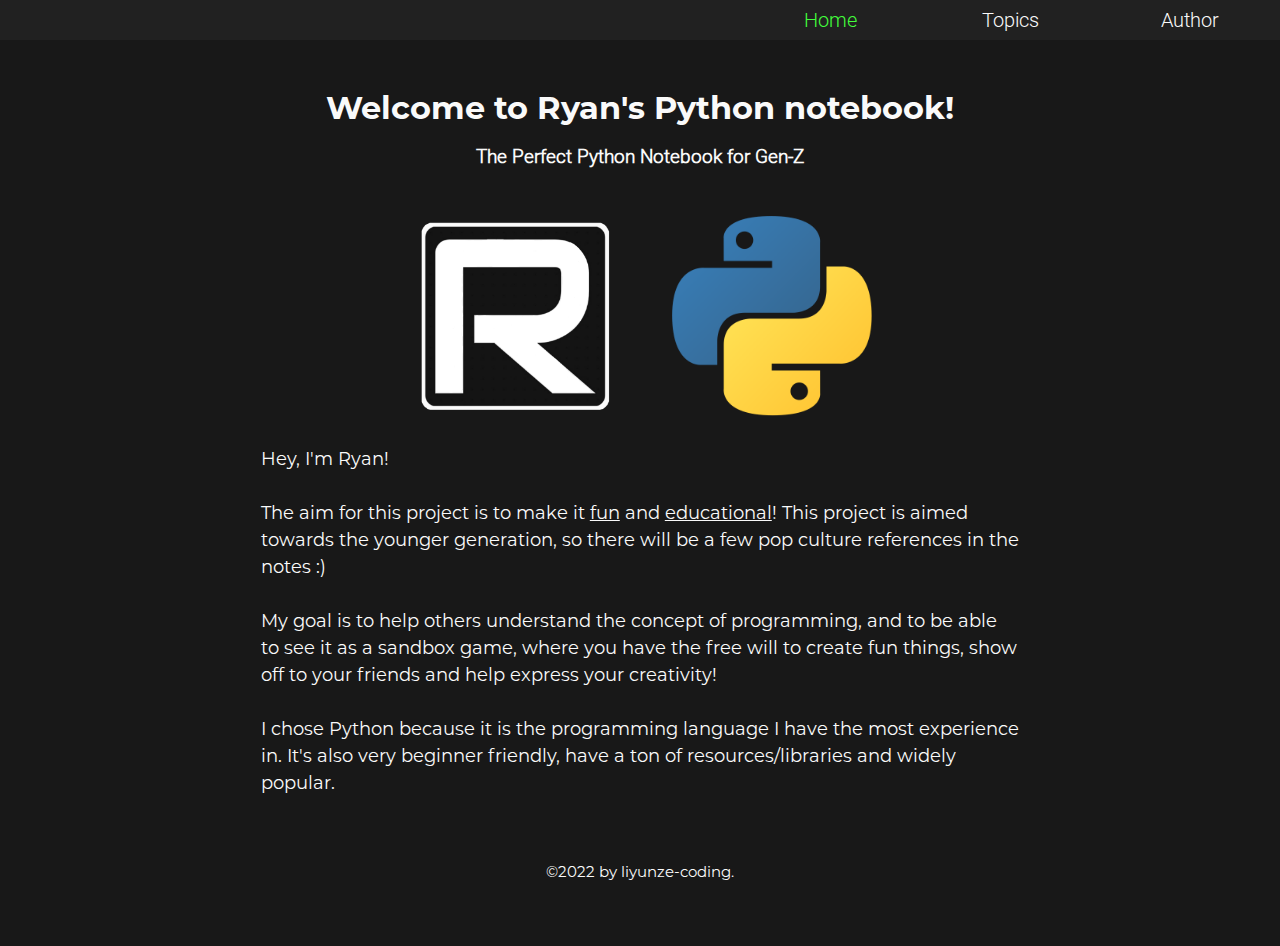
<file: index.html>
<!DOCTYPE html>
<html>
    <head>
        <meta charset='UTF-8'>
        <meta http-equiv="X-UA-Compatible" content='IE=edge'>
        <meta name="viewport" content="width=device-width, initial-scale=1.0">
        <meta name='author' content="Ryan">
        <meta name="description" content= "Hi, My name is Ryan! I wanted to help others with my expertise so I made this website as a project" />
        <link rel='stylesheet' type='text/css' href='main.css'>
        <title>Python notes</title>
        <script>
            function showMenu(x) {
                x.classList.toggle("change");
            }
        </script>
        <style>
            .main-content{
                padding-top:80px;
                font-family:'montserrat';
                color:#fafafa;
                margin:auto;
                width:80%;
                text-align: center;
            }

            h3 {
                font-family: 'roboto-light';
            }

            .titleChar:hover {
                bottom: 2px;
                display: inline-block;
            }
            .cyanText:hover{
                color: #0ff;;
            }

            .image {
                display: inline-block;
                padding: 20px;
                vertical-align: middle;
            }

            .description{
                width:75%;
                font-size:18px;
                font-family:'montserrat';
                text-align:left;
                margin:auto;
                line-height: 1.5em;
            }

            .underline{
                text-decoration:underline;
            }

            .heading {
                margin:auto;
            }

            @media screen and (max-width: 900px) {
                .main-content {
                    width: 90%;
                }

                .navBar-ul li {
                    width: 200px;
                }

                .image {
                    max-width:150px;
                    max-height:150px;
                    width: auto;
                    height: auto;
                }
            }

            @media screen and (max-width: 700px) {
                .navBar-ul li {
                    width: 100px;
                    font-size: 12px;
                }
                .image {
                    max-width:100px;
                    max-height:100px;
                    width: auto;
                    height: auto;
                }
            }
        </style>
    </head>
    <body>
        <div class='navBar'>
            <ul class='navBar-ul'>
                <li><a href="author.html">Author</a></li>
                <li>
                    <a href='./topics.html'>Topics</a>
                    <ul class='navBar-ul'>
                        <li><a href="./topics/getting-started.html">Getting started</a></li>
                        <li><a href="./topics/data-types.html">Data types</a></li>
                        <li><a href="./topics/if-else.html">If else</a></li>
                    </ul>
                </li>
                <li><a href class='active'>Home</a></li>
                <span class="clear"></span>
            </ul>
        </div>
        <div class='main-content'>
            <h1 class='heading'>
                <span class='titleChar cyanText noselect'>W</span
                ><span class='titleChar cyanText noselect'>e</span
                ><span class='titleChar cyanText noselect'>l</span
                ><span class='titleChar cyanText noselect'>c</span
                ><span class='titleChar cyanText noselect'>o</span
                ><span class='titleChar cyanText noselect'>m</span
                ><span class='titleChar cyanText noselect'>e</span
                ><span class='noselect'> </span
                ><span class='titleChar cyanText noselect'>t</span
                ><span class='titleChar cyanText noselect'>o</span
                ><span class='noselect'> </span
                ><span class='titleChar cyanText noselect'>R</span
                ><span class='titleChar cyanText noselect'>y</span
                ><span class='titleChar cyanText noselect'>a</span
                ><span class='titleChar cyanText noselect'>n</span
                ><span class='titleChar cyanText noselect'>'</span
                ><span class='titleChar cyanText noselect'>s</span
                ><span class='noselect'> </span
                ><span class='titleChar cyanText noselect'>P</span
                ><span class='titleChar cyanText noselect'>y</span
                ><span class='titleChar cyanText noselect'>t</span
                ><span class='titleChar cyanText noselect'>h</span
                ><span class='titleChar cyanText noselect'>o</span
                ><span class='titleChar cyanText noselect'>n</span
                ><span class='noselect'> </span
                ><span class='titleChar cyanText noselect'>n</span
                ><span class='titleChar cyanText noselect'>o</span
                ><span class='titleChar cyanText noselect'>t</span
                ><span class='titleChar cyanText noselect'>e</span
                ><span class='titleChar cyanText noselect'>b</span
                ><span class='titleChar cyanText noselect'>o</span
                ><span class='titleChar cyanText noselect'>o</span
                ><span class='titleChar cyanText noselect'>k</span
                ><span class='titleChar cyanText noselect'>!</span
                >
            </h1>
            <h3>The Perfect Python Notebook for Gen-Z</h3>
            <img class='image' style='height:220px;' src="images/logo.png">
            <img class='image' style='height:200px;' src="images/python.png">

            <p class='description'>
                Hey, I'm Ryan! 
                <br><br>
                The aim for this project is to make it <span class='underline'>fun</span> and <span class='underline'>educational</span>!  
                This project is aimed towards the younger generation, so there will be a few pop culture references in the notes :)
                <br><br>
                My goal is to help others understand the concept of programming, and to be able to see it as a sandbox game, 
                where you have the free will to create fun things, show off to your friends and help express your creativity!
                <br><br>
                I chose Python because it is the programming language I have the most experience in. It's also very beginner friendly, 
                have a ton of resources/libraries and widely popular. 
                </p>
            <p class='copyright'>©2022 by liyunze-coding.</p>
        </div>
    </body>
</html>
</file>
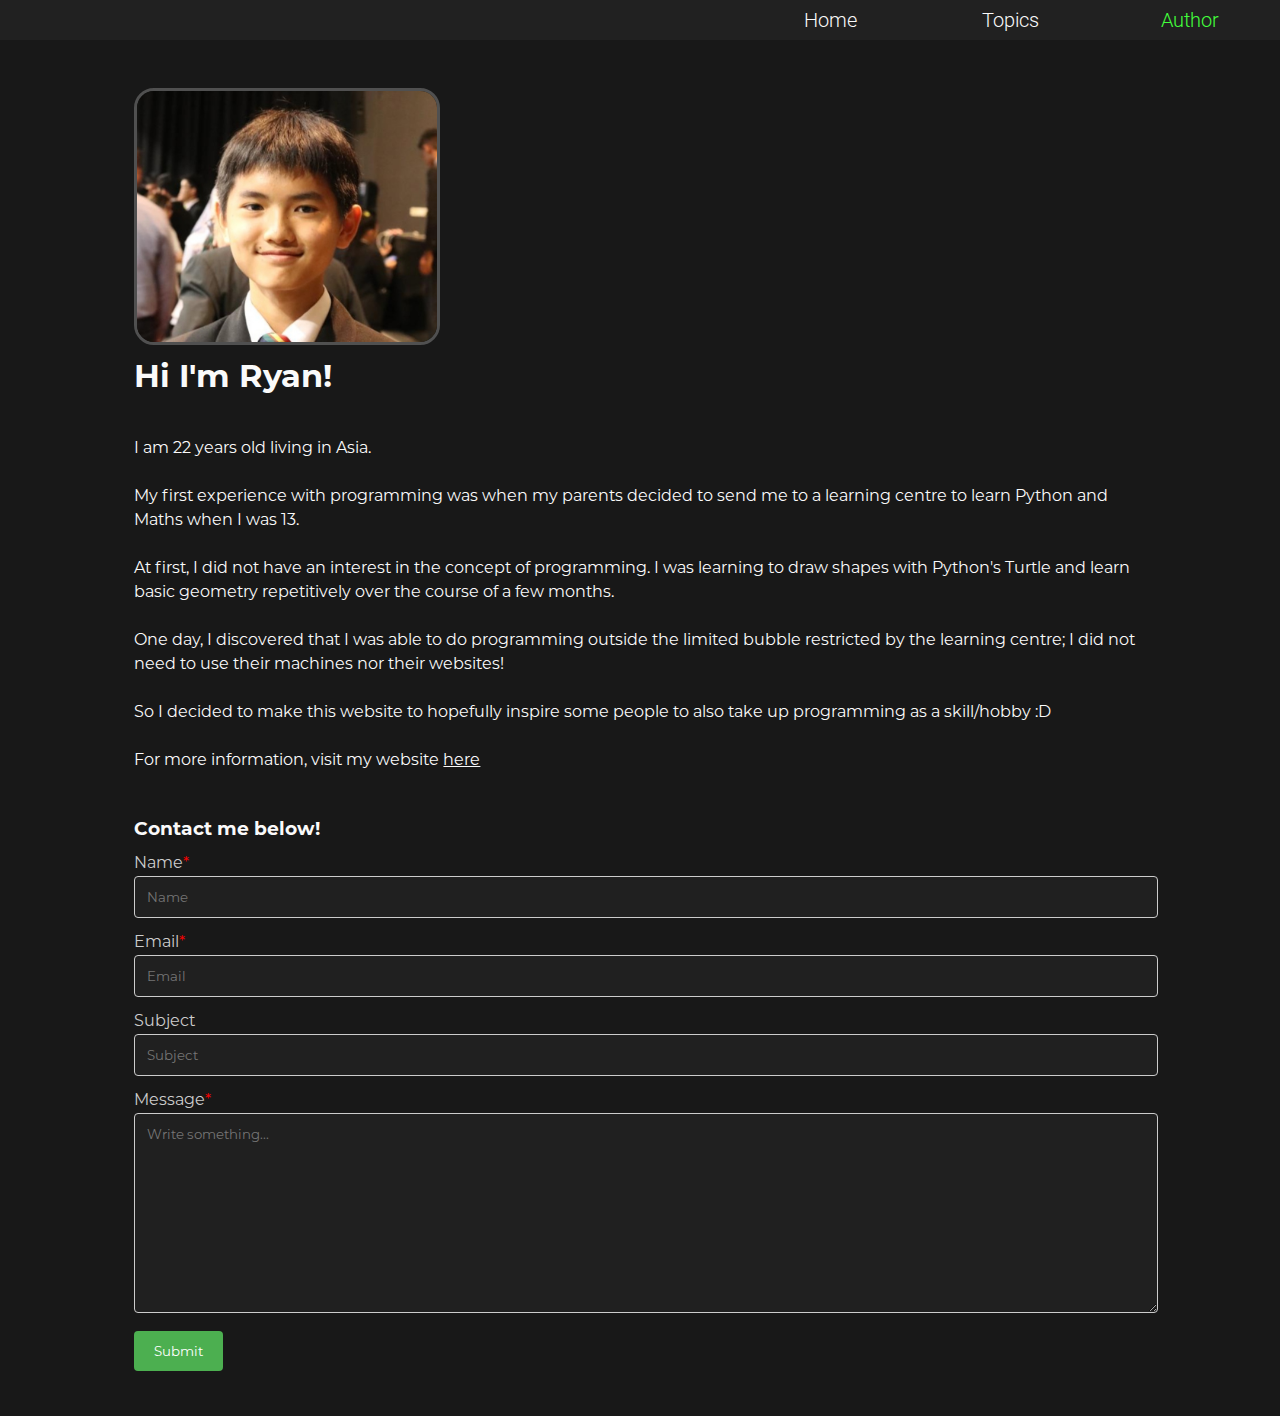
<file: author.html>
<!DOCTYPE html>
<html>
    <head>
        <meta charset='UTF-8'>
        <meta http-equiv="X-UA-Compatible" content='IE=edge'>
        <meta name="viewport" content="width=device-width, initial-scale=1.0">
        <meta name='author' content="Ryan">
        <meta name="description" content= "Know more about me :)" />
        <link rel='stylesheet' type='text/css' href='main.css'>
        <title>Author</title>
        <script src='https://cdn.jsdelivr.net/npm/jquery@3.2.1/dist/jquery.min.js'></script>
        <script>
            function showMenu(x) {
                x.classList.toggle("change");
            }
            $(window).on('load', async function(){
                let date = new Date();
                let year = date.getFullYear();
                let age = year - 2004;
                document.getElementById('age').innerText = age;
            })
            
        </script>
        <title>About</title>
        <style>
            
            input[type=text], select, textarea {
                width: 100%;
                padding: 12px; 
                border: 1px solid #ccc; 
                border-radius: 4px;
                box-sizing: border-box; 
                margin-top: 6px; 
                margin-bottom: 16px; 
                resize: vertical; 
                background-color: #202020;
            }

            input[type=submit] {
                background-color: #4CAF50;
                color: black;
                padding: 12px 20px;
                border: none;
                border-radius: 4px;
                cursor: pointer;
            }

            input[type=submit]:hover {
                background-color: #45a049;
            }

            input{
                font-family:'montserrat';
            }

            .container {
                color:#ccc;
                font-family:'montserrat';
            }
            .card{
                padding-top:80px;
                margin:auto;
                line-height:15px;
                width:80%;
                font-family:'montserrat';
            }

            h1, h2, h3 {
                font-family: 'montserrat-bold';
            }

            .link{
                text-decoration: underline;
                color:#fafafa;
            }
            
            #pfp{
                width:300px;
                border:3px solid #505050;
                border-radius:20px;
            }

            @media screen and (max-width: 900px) {
                .main-content {
                    width: 90%;
                }

                .navBar-ul li {
                    width: 200px;
                }
            }

            @media screen and (max-width: 700px){
                .card{
                    width:95%;
                }
                #pfp{
                    width:280px;
                }

                .navBar-ul li {
                    width: 100px;
                    font-size: 12px;
                }
            }
        </style>
    </head>
    <body>
        <div class='navBar'>
            <ul class='navBar-ul'>
                <li><a href class='active'>Author</a></li>
                <li>
                    <a href='./topics.html'>Topics</a>
                    <ul class='navBar-ul'>
                        <li><a href="./topics/getting-started.html">Getting started</a></li>
                        <li><a href="./topics/data-types.html">Data types</a></li>
                        <li><a href="./topics/if-else.html">If else</a></li>
                    </ul>
                </li>
                <li><a href='./'>Home</a></li>
                <span class="clear"></span>
            </ul>
        </div>
        <div class='card'>
            <img src='images/IMG_20210220_224031.jpg' id='pfp'>
            <h1>Hi I'm Ryan!</h1>
            <br>
            <p style='font-family:montserrat;line-height: 1.5em;'>
                I am <span id='age'></span> years old living in Asia.
                <br><br>
                My first experience with programming was when my parents decided to send me to a learning centre to 
                learn Python and Maths when I was 13.
                <br><br>
                At first, I did not have an interest in the concept of programming. 
                I was learning to draw shapes with Python's Turtle and learn basic geometry repetitively over the course of a few months.
                <br><br>
                One day, I discovered that I was able to do programming outside the limited bubble restricted by the learning centre; 
                I did not need to use their machines nor their websites!
                <br><br>
                So I decided to make this website to hopefully inspire some people to also take up programming as a skill/hobby :D<br><br>
                For more information, visit my website <a class='link' href='https://liyunze-coding.github.io/portfolio/' target='_blank'>here</a>
            </p>
            <br>
            <h3>Contact me below!</h3>
            <div class="container" style='width:80%; position:absolute;'>
            <form action='https://formspree.io/f/xgerwrwj' method='POST'>
            
            <label for="name">Name<span style='color:red'>*</span></label>
            <input type="text" name="name" class="name" placeholder="Name">
            
            <label for="email">Email<span style='color:red'>*</span></label>
            <input type="text" name="email" class="email" placeholder="Email">

            <label for="subject">Subject</label>
            <input type="text" name="subject" class="subject" placeholder="Subject">
            
            <label for="Message">Message<span style='color:red'>*</span></label>
            <textarea id="message" name='message' class='message' placeholder="Write something..." style="height:200px;font-family:montserrat"></textarea>
            
            <input type="submit" value="Submit" class='submit' style='color:white;'>
            <br><br>
            <div class='status' style='color:red;font-size:smaller'></div>
            </form>
            <br><br>
            </div>
        </div>
    </body>
</html>
</file>
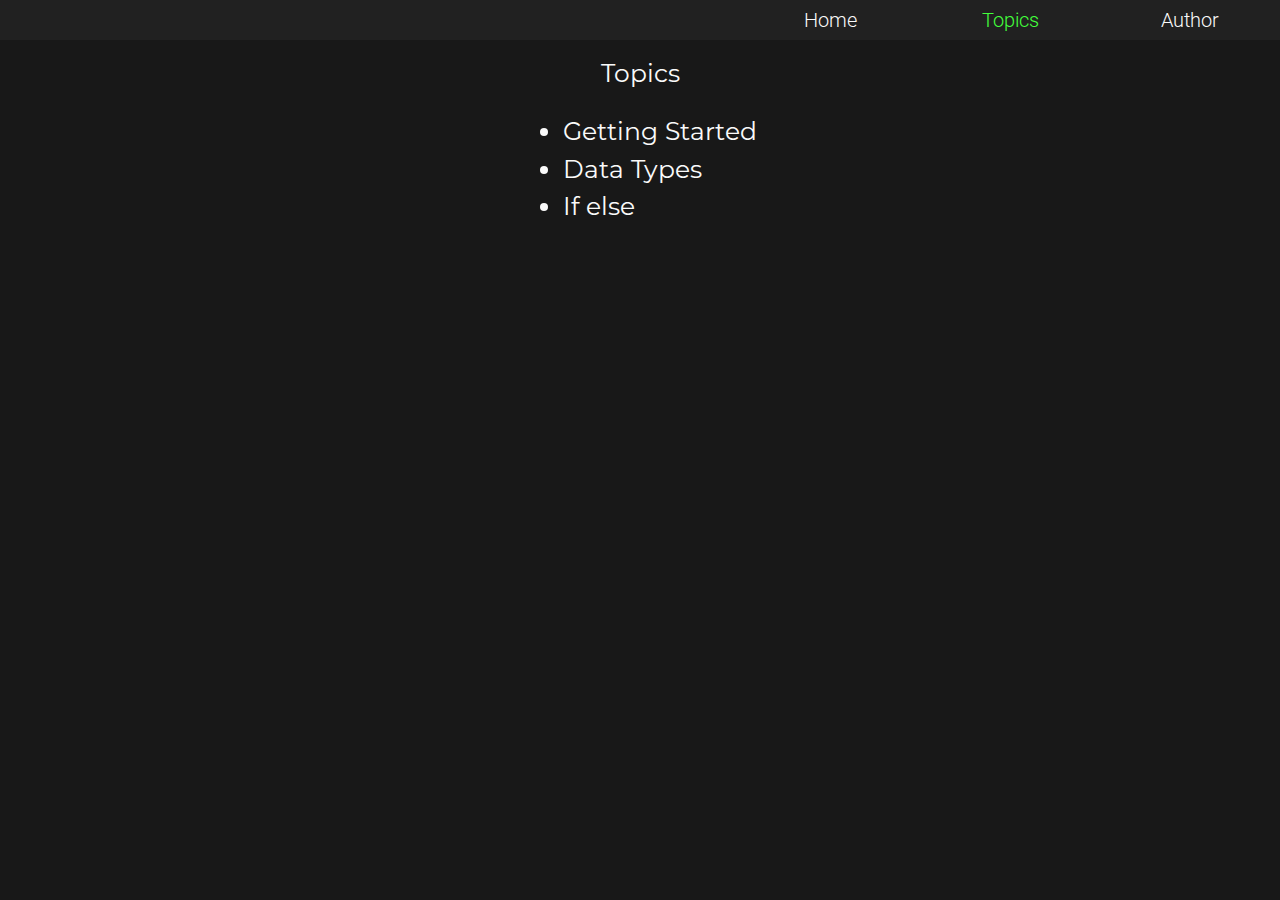
<file: topics.html>
<!DOCTYPE html>
<html>
    <head>
        <meta charset='UTF-8'>
        <meta http-equiv="X-UA-Compatible" content='IE=edge'>
        <meta name="viewport" content="width=device-width, initial-scale=1.0">
        <meta name='author' content="Ryan">
        <meta name="description" content= "Topics of Python programming that I've made notes for" />
        <link rel='stylesheet' type='text/css' href='main.css'>
        <title>Topics</title>
        <style>
            .main-content {
                padding-top: 50px;
                margin: auto;
                width:100%;
                text-align:center;
                font-family: 'montserrat';
                font-size: 25px;
            }
            .topics-list {
                padding-top: 25px;
                text-align: left;
                line-height: 1.5em;
                display: table;
                margin: 0 auto;
            }
            .topics-list li a {
                text-decoration:none;
                color:#fafafa;
            }
            .topics-list li a:hover {
                color:#43ff3c;
            }


            @media screen and (max-width: 900px) {
                .main-content {
                    width: 90%;
                }

                .navBar-ul li {
                    width: 150px;
                }
            }

            @media screen and (max-width: 700px) {
                .navBar-ul li {
                    width: 100px;
                    font-size: 12px;
                }
            }
        </style>
    </head>
    <body>
        <div class='navBar'>
            <ul class='navBar-ul'>
                <li><a href="author.html">Author</a></li>
                <li>
                    <a href class='active'>Topics</a>
                    <ul class='navBar-ul'>
                        <li><a href="./topics/getting-started.html">Getting started</a></li>
                        <li><a href="./topics/data-types.html">Data types</a></li>
                        <li><a href="./topics/if-else.html">If else</a></li>
                    </ul>
                </li>
                <li><a href='./'>Home</a></li>
                <span class="clear"></span>
            </ul>
        </div>
        <div class='main-content'>
            Topics
            <ul class='topics-list'>
                <li><a href="./topics/getting-started.html">Getting Started</a></li>
                <li><a href="./topics/data-types.html">Data Types</a></li>
                <li><a href="./topics/if-else.html">If else</a></li>
            </ul>
        </div>
    </body>
</html>
</file>
<file: main.css>
@font-face {
	font-family: "montserrat-bold";
	src: url("font/Montserrat-Bold.otf");
}
@font-face {
	font-family: "montserrat";
	src: url("font/Montserrat-Regular.otf");
}

@font-face {
	font-family: "roboto-light";
	src: url("font/Roboto-Light.ttf");
}

body {
	background-color: #181818;
	color: #fafafa;
}

.navBar {
	width: 100%;
	background-color: #212121;
	position: fixed;
	top: 0;
	right: 0;
}

.navBar-ul {
	margin: 0;
	padding: 0;
	list-style: none;
}

.navBar-ul li {
	float: right;
	width: 180px;
	height: 40px;
	display: inline;
	line-height: 40px;
	text-align: center;
	font-size: 20px;
	background-color: #212121;
}

.navBar-ul li a {
	text-decoration: none;
	display: block;
	font-family: "roboto-light";
}

.navBar-ul li a:not(.active) {
	color: #fafafa;
}

.navBar-ul li a:hover {
	color: #43ff3c;
}

.active {
	color: #43ff3c;
}

.navBar-ul li ul li {
	display: none;
}

.navBar-ul li:hover ul li {
	display: block;
}

span.clear {
	clear: right;
	display: block;
}

html {
	overflow: scroll;
	overflow-x: hidden;
}
::-webkit-scrollbar {
	width: 0; /* Remove scrollbar space */
	background: transparent; /* just make scrollbar invisible */
}

.copyright {
	padding-top: 50px;
	padding-bottom: 50px;
	text-align: center;
	font-family: "montserrat";
	font-size: 15px;
}

h1,
h2,
h3,
h4 {
	font-family: "montserrat-bold";
}

.titleChar:hover {
	position: relative;
	bottom: 2px;
	display: inline-block;
}
.cyanText:hover {
	color: #0ff;
}

.noselect {
	-webkit-touch-callout: none; /* iOS Safari */
	-webkit-user-select: none; /* Safari */
	-khtml-user-select: none; /* Konqueror HTML */
	-moz-user-select: none; /* Old versions of Firefox */
	-ms-user-select: none; /* Internet Explorer/Edge */
	user-select: none; /* Non-prefixed version, currently
									supported by Chrome, Edge, Opera and Firefox */
}

.main-content {
	padding-top: 40px;
	margin: auto;
	width: 50%;
}

.text-content {
	font-family: "montserrat";
	text-align: left;
	font-size: 17px;
	line-height: 1.5em;
	display: inline-block;
}

pre,
code {
	white-space: pre-line;
}

.short-code {
	background-color: #313131;
	padding-left: 5px;
	padding-right: 5px;
	border-radius: 5px;
}
code {
	font-size: 15px;
}
.code-block {
	background-color: #313131;
	width: 100%;
	padding-left: 5px;
	border-radius: 5px;
	border: solid 1px #313131;
	margin-top: 5px;
	margin-bottom: 20px;
}
</file>
